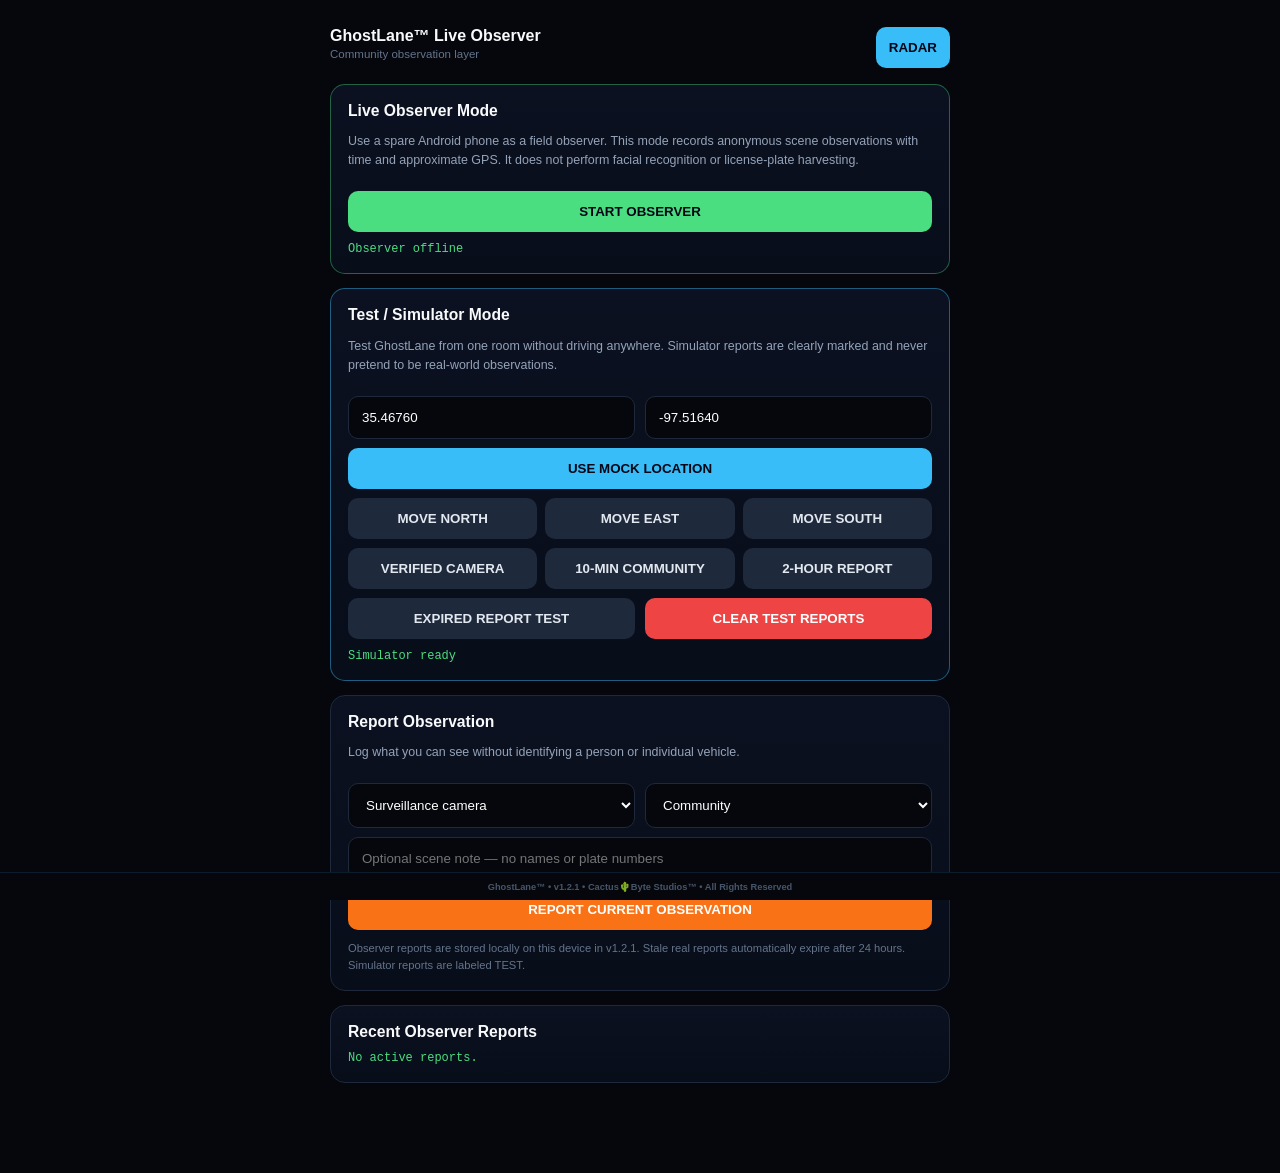
<file: observer.html>
<!DOCTYPE html>
<html lang="en"><head><meta charset="UTF-8"><meta name="viewport" content="width=device-width,initial-scale=1,viewport-fit=cover"><title>GhostLane™ Live Observer</title><meta name="theme-color" content="#05070d"><style>*{box-sizing:border-box;font-family:-apple-system,BlinkMacSystemFont,"Segoe UI",Roboto,sans-serif}body{margin:0;min-height:100vh;background:#05070d;color:#f8fafc;padding:18px 16px 76px}.wrap{width:min(100%,620px);margin:auto}.top{display:flex;justify-content:space-between;align-items:center;gap:12px;margin-bottom:16px}.brand{font-weight:900}.sub{font-size:.72rem;color:#64748b;margin-top:3px}.back{width:auto}.card{background:linear-gradient(180deg,#0b1120,#080d1a);border:1px solid #1e293b;border-radius:15px;padding:17px;margin-bottom:14px}.live{border-color:rgba(74,222,128,.4)}.sim{border-color:rgba(56,189,248,.45)}h2{font-size:.98rem;margin:0 0 8px}p{font-size:.78rem;color:#94a3b8;line-height:1.5}button,select,input{width:100%;border-radius:10px;padding:13px;border:1px solid #1e293b;background:#05070d;color:#fff;margin-top:9px}button{border:0;background:#38bdf8;color:#020617;font-weight:900;text-transform:uppercase}.green{background:#4ade80}.orange{background:#f97316;color:#fff}.red{background:#ef4444;color:#fff}.muted{background:#1e293b;color:#e2e8f0}.grid{display:grid;grid-template-columns:1fr 1fr;gap:10px}.grid3{display:grid;grid-template-columns:repeat(3,1fr);gap:8px}.status{margin-top:10px;color:#4ade80;font:12px ui-monospace,monospace}.notice{color:#64748b;font-size:.7rem;line-height:1.45;margin-top:10px}.pill{display:inline-block;padding:3px 7px;border-radius:999px;background:#172033;color:#94a3b8;font-size:.62rem;margin-right:4px}.footer{position:fixed;left:0;right:0;bottom:0;background:#05070d;border-top:1px solid rgba(56,189,248,.12);color:#475569;text-align:center;padding:8px 10px max(8px,env(safe-area-inset-bottom));font-size:.58rem;font-weight:700}@media(max-width:430px){.grid,.grid3{grid-template-columns:1fr}}</style></head><body><main class="wrap"><div class="top"><div><div class="brand">GhostLane™ Live Observer</div><div class="sub">Community observation layer</div></div><button class="back" onclick="location.href='/index.html'">Radar</button></div>
<section class="card live"><h2>Live Observer Mode</h2><p>Use a spare Android phone as a field observer. This mode records anonymous scene observations with time and approximate GPS. It does not perform facial recognition or license-plate harvesting.</p><button class="green" id="watch" onclick="toggleWatch()">Start Observer</button><div class="status" id="status">Observer offline</div></section>
<section class="card sim"><h2>Test / Simulator Mode</h2><p>Test GhostLane from one room without driving anywhere. Simulator reports are clearly marked and never pretend to be real-world observations.</p><div class="grid"><input id="simLat" type="number" step="0.00001" value="35.46760" placeholder="Latitude"><input id="simLng" type="number" step="0.00001" value="-97.51640" placeholder="Longitude"></div><button onclick="setMockLocation()">Use Mock Location</button><div class="grid3"><button class="muted" onclick="moveMock(0.002,0)">Move North</button><button class="muted" onclick="moveMock(0,0.002)">Move East</button><button class="muted" onclick="moveMock(-0.002,0)">Move South</button></div><div class="grid3"><button class="muted" onclick="scenario('verified')">Verified Camera</button><button class="muted" onclick="scenario('community')">10-Min Community</button><button class="muted" onclick="scenario('old')">2-Hour Report</button></div><div class="grid"><button class="muted" onclick="scenario('expired')">Expired Report Test</button><button class="red" onclick="clearSimulator()">Clear Test Reports</button></div><div class="status" id="simStatus">Simulator ready</div></section>
<section class="card"><h2>Report Observation</h2><p>Log what you can see without identifying a person or individual vehicle.</p><div class="grid"><select id="type"><option>Surveillance camera</option><option>Traffic camera</option><option>ALPR equipment</option><option>Government/service vehicle</option><option>Unknown observation</option></select><select id="confidence"><option value="community">Community</option><option value="verified">Verified in person</option><option value="unconfirmed">Unconfirmed</option></select></div><input id="note" maxlength="160" placeholder="Optional scene note — no names or plate numbers"><button class="orange" onclick="reportObservation()">Report Current Observation</button><div class="notice">Observer reports are stored locally on this device in v1.2.1. Stale real reports automatically expire after 24 hours. Simulator reports are labeled TEST.</div></section>
<section class="card"><h2>Recent Observer Reports</h2><div id="reports" class="status">No active reports.</div></section></main><footer class="footer">GhostLane™ • v1.2.1 • Cactus🌵Byte Studios™ • All Rights Reserved</footer><script>let watchId=null,lastPos=null,mockPos=null;const KEY='gl_observer_reports_v121',TTL=86400000;function allReports(){try{return JSON.parse(localStorage.getItem(KEY)||'[]')}catch(e){return[]}}function getReports(){return allReports().filter(r=>r.test||Date.now()-r.time<TTL)}function saveReports(r){localStorage.setItem(KEY,JSON.stringify(r));render()}function fmtAge(t){const m=Math.max(0,Math.round((Date.now()-t)/60000));if(m<60)return m+'m ago';const h=Math.round(m/60);return h+'h ago'}function render(){const r=getReports();document.getElementById('reports').innerHTML=r.length?r.slice().reverse().slice(0,16).map(x=>`<div style="margin:9px 0;color:#cbd5e1"><span class="pill">${x.test?'TEST':'LIVE'}</span><span class="pill">${x.confidence}</span><b>${x.type}</b> • ${fmtAge(x.time)}<br><span style="color:#64748b">${x.note||'No note'} • ${x.lat.toFixed(5)}, ${x.lng.toFixed(5)} • GPS ±${Math.round(x.accuracy||0)}m</span></div>`).join(''):'No active reports.'}function toggleWatch(){const b=document.getElementById('watch'),s=document.getElementById('status');if(watchId!==null){navigator.geolocation.clearWatch(watchId);watchId=null;b.textContent='Start Observer';s.textContent='Observer offline';return}if(!navigator.geolocation){s.textContent='GPS unavailable';return}watchId=navigator.geolocation.watchPosition(p=>{lastPos={lat:p.coords.latitude,lng:p.coords.longitude,accuracy:p.coords.accuracy};mockPos=null;s.textContent=`Observer live • GPS ±${Math.round(p.coords.accuracy)}m`},e=>{s.textContent='GPS error: '+e.message},{enableHighAccuracy:true,maximumAge:1000,timeout:15000});b.textContent='Stop Observer'}function currentPos(){return mockPos||lastPos}function reportObservation(){const p=currentPos();if(!p){document.getElementById('status').textContent='Start Observer or choose a mock location first.';return}const reports=allReports();reports.push({id:(mockPos?'TEST-':'OBS-')+Date.now(),type:document.getElementById('type').value,confidence:document.getElementById('confidence').value,note:document.getElementById('note').value.trim(),lat:+p.lat,lng:+p.lng,accuracy:p.accuracy||5,time:Date.now(),test:!!mockPos});saveReports(reports);document.getElementById('note').value='';document.getElementById(mockPos?'simStatus':'status').textContent=mockPos?'Test observation recorded.':'Observation recorded.'}function setMockLocation(){const lat=parseFloat(document.getElementById('simLat').value),lng=parseFloat(document.getElementById('simLng').value);if(!Number.isFinite(lat)||!Number.isFinite(lng))return;mockPos={lat,lng,accuracy:5};document.getElementById('simStatus').textContent=`Mock GPS active • ${lat.toFixed(5)}, ${lng.toFixed(5)}`}function moveMock(dLat,dLng){if(!mockPos)setMockLocation();if(!mockPos)return;mockPos.lat+=dLat;mockPos.lng+=dLng;document.getElementById('simLat').value=mockPos.lat.toFixed(5);document.getElementById('simLng').value=mockPos.lng.toFixed(5);document.getElementById('simStatus').textContent=`Mock moved • ${mockPos.lat.toFixed(5)}, ${mockPos.lng.toFixed(5)}`}function scenario(kind){if(!mockPos)setMockLocation();if(!mockPos)return;const now=Date.now();let item={id:'TEST-'+now+'-'+kind,type:'Surveillance camera',confidence:'community',note:'Simulator scenario',lat:mockPos.lat,lng:mockPos.lng,accuracy:5,time:now,test:true};if(kind==='verified'){item.confidence='verified';item.note='Verified camera spotted nearby'}if(kind==='community'){item.time=now-10*60000;item.note='Community report, 10 minutes old'}if(kind==='old'){item.time=now-2*3600000;item.note='Verified report, 2 hours old';item.confidence='verified'}if(kind==='expired'){item.time=now-25*3600000;item.note='Expired report test — older than 24 hours';item.expiredDemo=true}const r=allReports();r.push(item);saveReports(r);document.getElementById('simStatus').textContent=`${kind} scenario added`}function clearSimulator(){saveReports(allReports().filter(r=>!r.test));document.getElementById('simStatus').textContent='Test reports cleared'}render();</script></body></html>
</file>
